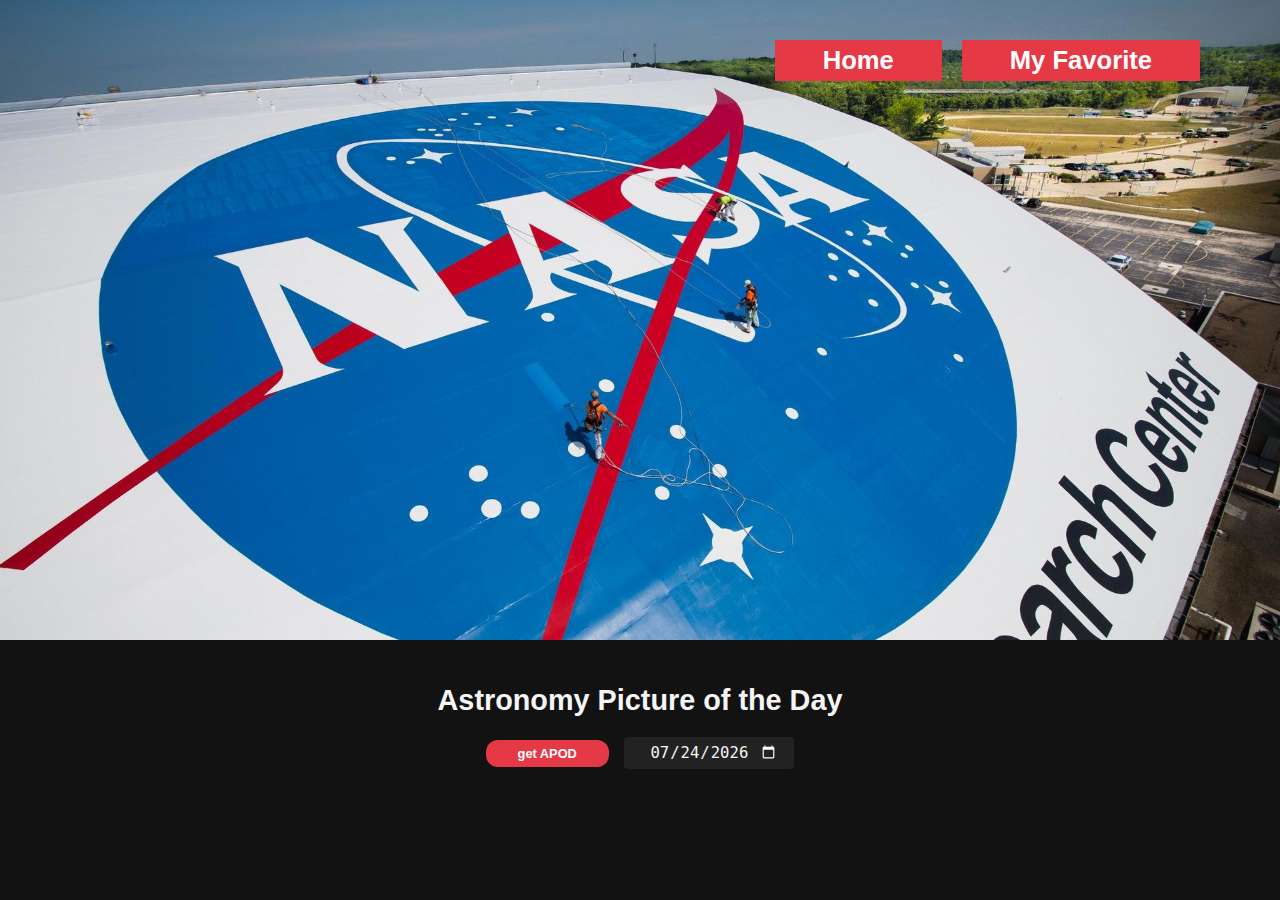
<file: index.html>
<!DOCTYPE html>
<html lang="en">
<head>
    <meta charset="UTF-8">
    <meta name="viewport" content="width=, initial-scale=1.0">
    <title>APOD</title>
    <link rel="stylesheet" href="style.css">
</head>
<body>
    <header>
        <img src="/images/APOD-home-image.jpg" alt="APOD-home-image" class="homepage-image">
            <div class="hamburger-menu" onclick="toggleDropdown()">
                ☰
            </div>
            <nav id="dropdown-menu">
                <button class="nav-btn">Home</button>
                <button class="nav-btn" onclick="location.href='gallery.html'">My Favorite</button>
            </nav>
    </header>

    <main>
        <section class="content">
            <h1>Astronomy Picture of the Day</h1>
            <div class="date-container">
                <span class="apod-label">get APOD</span>
                <input type="date" id="apod-date" class="apod-date" value="yyyy-mm-dd">
            </div>
        </section>
    </main>
    
    <script src="main.js"></script>
</body>
</html>
</file>
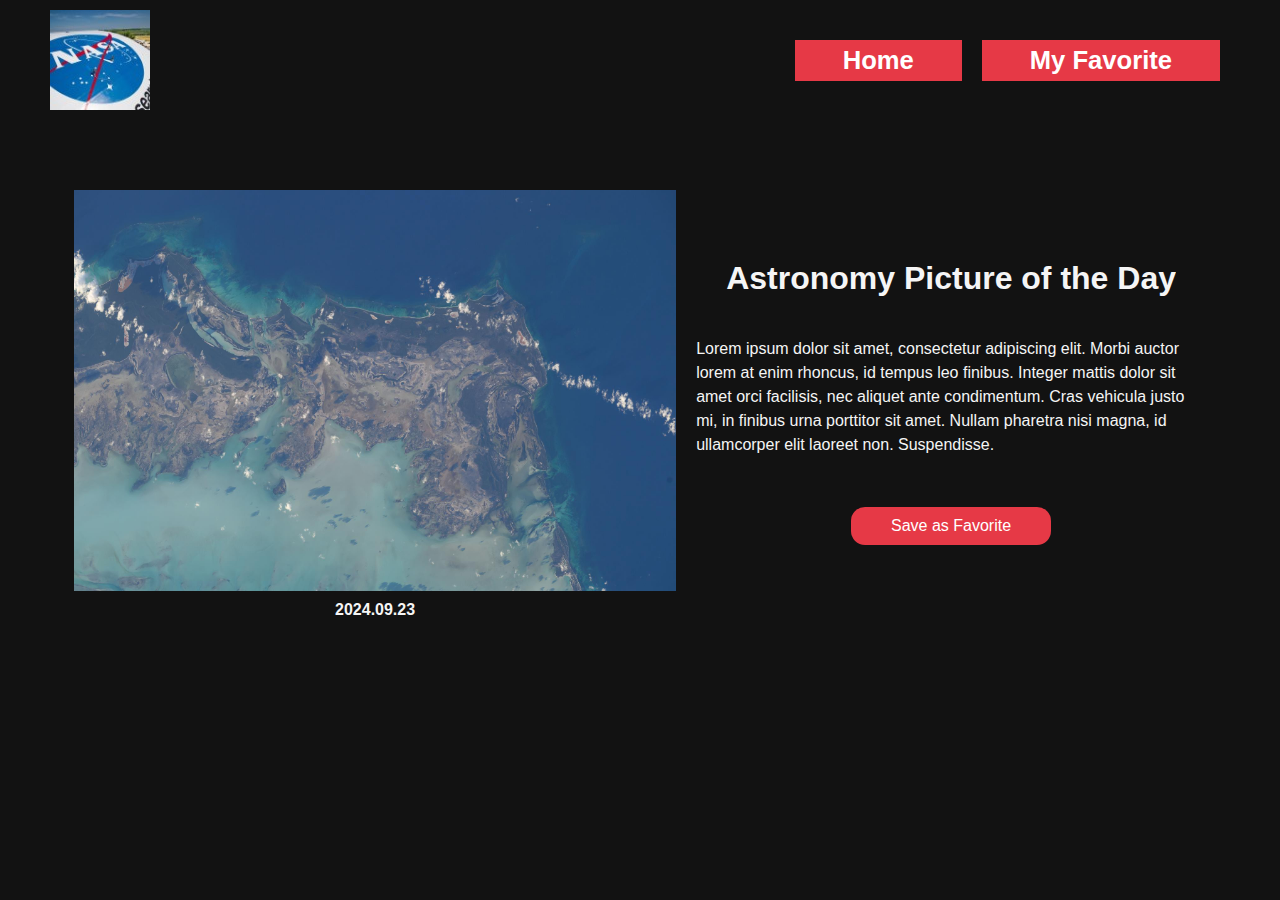
<file: apod.html>
<!DOCTYPE html>
<html lang="en">
<head>
    <meta charset="UTF-8">
    <meta name="viewport" content="width=device-width, initial-scale=1.0">
    <title>APOD</title>
    <link rel="stylesheet" href="apod.css">
</head>
<body>
    <header>
        <img src="/images/logo.jpg" alt="logo" class="logo-image">
        
        <!-- Hamburger menu icon for mobile -->
        <div class="hamburger-menu" onclick="toggleDropdown()">
            ☰
        </div>

        <!-- Navigation menu (dropdown for mobile) -->
        <nav id="dropdown-menu">
            <button class="nav-btn">Home</button>
            <button class="nav-btn" onclick="location.href='gallery.html'">My Favorite</button>
        </nav>
    </header>

    <main>
        <section class="content">
            <div class="apod-image">
                <img src="/images/Astronomy-Picture-of-the-Day.jpg" alt="APOD Image" class="apod-main-image" id="apodImage">
                <p class="apod-date">2024.09.23</p>
            </div>
            <div class="apod-details">                
                <h1>Astronomy Picture of the Day</h1>
                <p class="apod-description">
                    Lorem ipsum dolor sit amet, consectetur adipiscing elit. Morbi auctor lorem at enim rhoncus, id tempus leo finibus. Integer mattis dolor sit amet orci facilisis, nec aliquet ante condimentum. Cras vehicula justo mi, in finibus urna porttitor sit amet. Nullam pharetra nisi magna, id ullamcorper elit laoreet non. Suspendisse.
                </p>
                <button class="save-btn">Save as Favorite</button>
            </div>
        </section>

        <!-- Modal for High Definition Image -->
        <div id="imageModal" class="modal">
            <span class="close">&times;</span>
            <img class="modal-content" id="hdImage">
            <div id="caption"></div>
        </div>
    </main>

    <script src="main.js"></script>
</body>
</html>
</file>
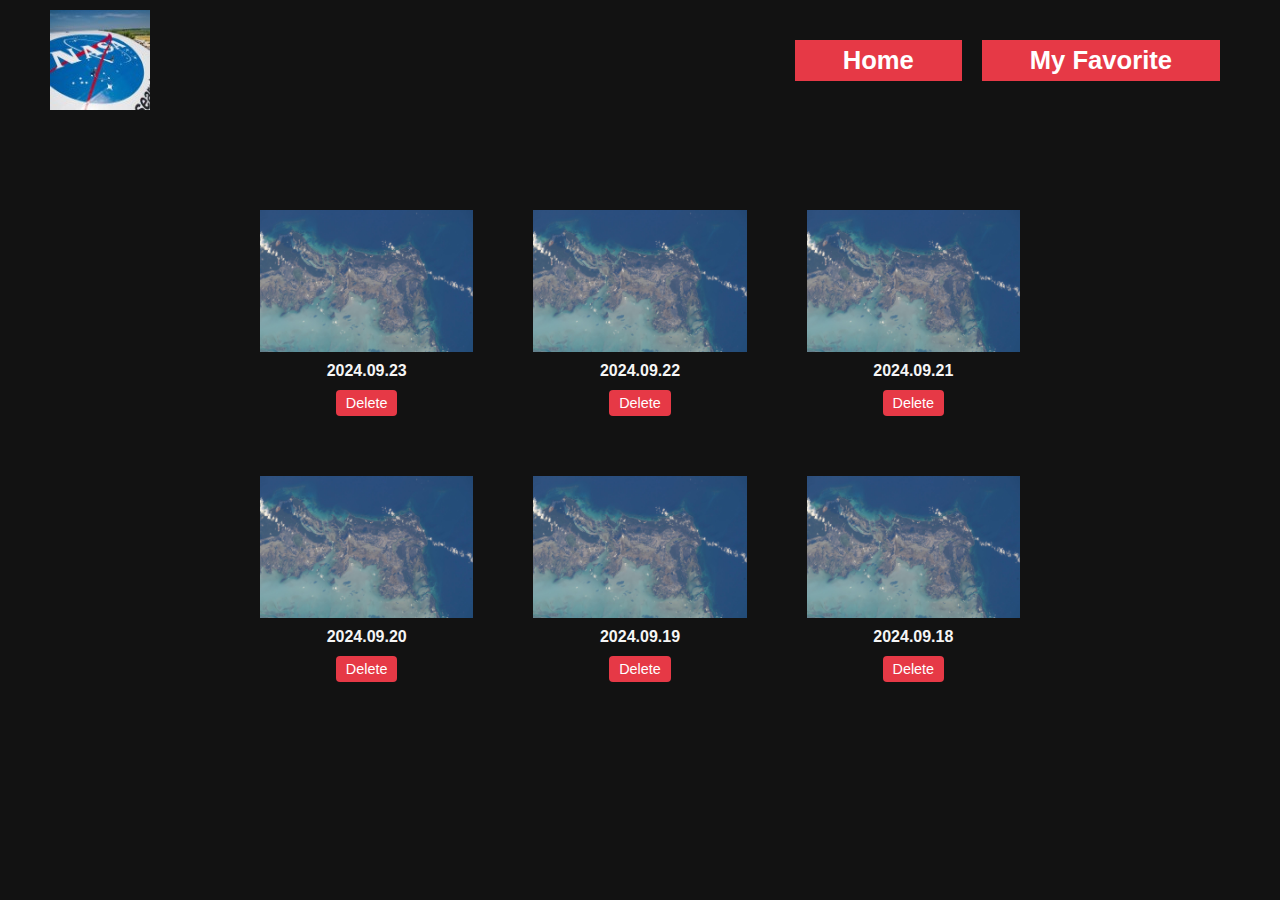
<file: gallery.html>
<!DOCTYPE html>
<html lang="en">
<head>
    <meta charset="UTF-8">
    <meta name="viewport" content="width=device-width, initial-scale=1.0">
    <title>APOD Favorite Gallery</title>
    <link rel="stylesheet" href="style.css">
    <link rel="stylesheet" href="gallery.css">
</head>
<body>
    <header>
        <div class="logo-container">
            <img src="/images/logo.jpg" alt="logo" class="logo-image">
        </div>
        
        <!-- Hamburger menu icon for mobile -->
        <div class="hamburger-menu" onclick="toggleDropdown()">
            ☰
        </div>

        <!-- Navigation menu (dropdown for mobile) -->
        <nav id="dropdown-menu">
            <button class="nav-btn">Home</button>
            <button class="nav-btn">My Favorite</button>
        </nav>
    </header>

    <main>
        <section class="gallery">
            <div class="gallery-item">
                <img src="/images/Astronomy-Picture-of-the-Day.jpg" alt="APOD 2024.09.23" class="gallery-image">
                <p class="gallery-date">2024.09.23</p>
                <button class="delete-btn">Delete</button>
            </div>
            <div class="gallery-item">
                <img src="/images/Astronomy-Picture-of-the-Day.jpg" alt="APOD 2024.09.22" class="gallery-image">
                <p class="gallery-date">2024.09.22</p>
                <button class="delete-btn">Delete</button>
            </div>
            <div class="gallery-item">
                <img src="/images/Astronomy-Picture-of-the-Day.jpg" alt="APOD 2024.09.21" class="gallery-image">
                <p class="gallery-date">2024.09.21</p>
                <button class="delete-btn">Delete</button>
            </div>
            <div class="gallery-item">
                <img src="/images/Astronomy-Picture-of-the-Day.jpg" alt="APOD 2024.09.20" class="gallery-image">
                <p class="gallery-date">2024.09.20</p>
                <button class="delete-btn">Delete</button>
            </div>
            <div class="gallery-item">
                <img src="/images/Astronomy-Picture-of-the-Day.jpg" alt="APOD 2024.09.19" class="gallery-image">
                <p class="gallery-date">2024.09.19</p>
                <button class="delete-btn">Delete</button>
            </div>
            <div class="gallery-item">
                <img src="/images/Astronomy-Picture-of-the-Day.jpg" alt="APOD 2024.09.18" class="gallery-image">
                <p class="gallery-date">2024.09.18</p>
                <button class="delete-btn">Delete</button>
            </div>
        </section>
    </main>

    <script src="main.js"></script>
</body>
</html>
</file>
<file: style.css>
/* General Reset */
* {
    margin: 0;
    padding: 0;
    box-sizing: border-box;
}

/* Body Styling */
body {
    font-family: Arial, sans-serif;
    background-color: #121212;
    color: #f5f5f5;
    display: flex;
    flex-direction: column;
    align-items: center;
}

/* Header styling */
header {
    width: 100%;
    position: relative;
    text-align: center;
}

.homepage-image {
    width: 100%;
    height: auto;
    max-height: 640px; 
    object-fit: cover; 
}

nav {
    position: absolute;
    top: 40px;
    right: 80px;
    display: flex;
    gap: 20px;
}

.nav-btn {
    background-color: #e63946;
    color: #fff;
    border: none;
    padding: 6px 48px;
    cursor: pointer;
    font-size: 1.6em;
    font-weight: bold;
}

.nav-btn.active {
    text-decoration: underline;
}

/* Hamburger menu icon (visible only on mobile) */
.hamburger-menu {
    display:none;
    font-size: 2em;
    cursor: pointer;
    color: #fff;
    position: absolute;
    top: 20px;
    right: 20px;
}

/* Main content */
main {
    max-width: 800px;
    width: 90%;
    margin-top: 20px;
}

.content {
    border-radius: 8px;
    padding: 20px;
    text-align: center;
}

h1 {
    margin-bottom: 10px;
    font-size: 1.8em;
}

.date-container {
    display: flex;
    align-items: center;
    justify-content: center;
    gap: 15px;
    padding: 10px;
}

.apod-label {
    background-color: #e63946;
    color: white;
    padding: 6px 32px;
    border-radius: 12px;
    font-size: 0.8em;
    font-weight: bold;
}

.apod-date {
    font-size: 1.2em;
    padding: 6px 16px;
    border: 1px;
    border-radius: 4px;
    background-color: #222;
    color: #f5f5f5;
    cursor: pointer;
    text-align: center;
}

.apod-date::-webkit-calendar-picker-indicator {
    filter: invert(1); /* Makes the calendar icon visible on dark backgrounds */
}

/* Responsive styling */
@media (max-width: 480px) {
    /* Hide default nav buttons */
    .nav-btn {        
        display: none;
    }

    /* Show hamburger icon */
    .hamburger-menu {
        display: block;
    }

    /* Show dropdown menu when active */
    #dropdown-menu.show .nav-btn {
        display: block;
        width: 100%;
        margin: 5px 0;
        padding: 10px;
        background-color: #333;
        text-align: center;
        font-size: 1em;
        font-weight: normal;
    }

    #dropdown-menu .nav-btn:hover {
        background-color: #d12b3b;
    }

    h1 {
        font-size: 1.4em;
    }

    .apod-date {
            font-size: 0.8em;
            order: -1;
    }

    .date-container {
        flex-direction: column;
        gap: 30px;
    }
}
</file>
<file: apod.css>
/* General Reset */
* {
    margin: 0;
    padding: 0;
    box-sizing: border-box;
}

/* Body Styling */
body {
    font-family: Arial, sans-serif;
    background-color: #121212;
    color: #f5f5f5;
    display: flex;
    flex-direction: column;
    align-items: center;
}

/* Header Styling */
header {
    width: 100%;
    display: flex;
    align-items: center;
    justify-content: space-between;
    padding: 10px 20px;
    position: relative;
}

.logo-image {
    max-width: 100px; 
    height: auto;
    margin-left: 30px;
}

/* Hamburger Menu Icon (visible only on mobile) */
.hamburger-menu {
    display: none;
    font-size: 2em;
    cursor: pointer;
    color: #fff;
    position: absolute;
    top: 20px;
    right: 20px;
}

/* Navigation Menu */
nav {
    position: absolute;
    top: 40px;
    right: 60px;
    display: flex;
    gap: 20px;
}

.nav-btn {
    background-color: #e63946;
    color: #fff;
    border: none;
    padding: 6px 48px;
    cursor: pointer;
    font-size: 1.6em;
    font-weight: bold;
}

/* Main Content */
main {
    max-width: 1200px;
    width: 90%;
    margin-top: 60px;

}

.content {
    display: grid;
    grid-template-columns: 2fr 1fr;
    flex-wrap: wrap;
    gap: 20px;
    padding: 10px;
    align-items: start;
}

.apod-image {
    display: flex;
    flex-direction: column;
    align-items: start;
    gap: 10px;
}

.apod-main-image {
    width: 100%;
    max-width: 700px;
    height: auto;
}

.apod-details {
    display: flex;
    flex-direction: column;
    gap: 10px;
    margin-top: 40px;
}

.apod-date {
    font-size: 1em;
    font-weight: bold;
    align-self: center;
}

h1 {
    align-self: center;
    margin: 30px;
    white-space: nowrap; 
    overflow: hidden; 
    text-overflow: ellipsis; 
}

.apod-description {
    font-size: 1em;
    line-height: 1.5em;
}

.save-btn {
    align-self: center;
    padding: 10px 40px;
    background-color: #e63946;
    color: #fff;
    border: none;
    font-size: 1em;
    border-radius: 14px;
    cursor: pointer;
    margin: 40px;
}

.save-btn:hover {
    background-color: #d12b3b;
}

/* Modal Styling */
.modal {
    display: none; /* Hidden by default */
    position: fixed; /* Stay in place */
    z-index: 1000; /* Sit on top */
    padding-top: 100px; /* Location of the modal */
    left: 0;
    top: 0;
    width: 100%; /* Full width */
    height: 100%; /* Full height */
    overflow: auto; /* Enable scroll if needed */
    background-color: rgba(0, 0, 0, 0.9); /* Black with opacity */
}

.modal-content {
    margin: auto;
    display: block;
    max-width: 90%;
    max-height: 80%;
    border-radius: 8px;
}

.close {
    position: absolute;
    top: 50px;
    right: 35px;
    color: #fff;
    font-size: 40px;
    font-weight: bold;
    cursor: pointer;
}

.close:hover,
.close:focus {
    color: #bbb;
    text-decoration: none;
    cursor: pointer;
}

/* Responsive Styling */
@media (max-width: 768px) {
    nav {
        position: absolute;
        top: 40px; /* Adjust position to be closer to the top */
        right: 30px; /* Align with right side of the screen */
        flex-direction: row;
        }

    /* Stack content in a single column on smaller screens */
    .content {
        display: flex;
        flex-direction: column;
        align-items: center;
    }

    .apod-image, .apod-details {
        width: 100%;
    }

    .apod-details {
        text-align: center;
    }

    .save-btn {
        align-self: center;
    }
}

@media (max-width: 480px) {
    /* Hide default nav buttons */
    .nav-btn {        
        display: none;
    }

    /* Show hamburger icon */
    .hamburger-menu {
        display: block;
    }

    /* Show dropdown menu when active */
    #dropdown-menu.show .nav-btn {
        display: block;
        width: 100%;
        margin: 5px 0;
        padding: 10px;
        background-color: #333;
        text-align: center;
        font-size: 1em;
        font-weight: normal;
    }

    #dropdown-menu .nav-btn:hover {
        background-color: #d12b3b;
    }

    .content {
        flex-direction: column;
        align-items: center;
    }

    .apod-main-image {
        max-width: 100%;
    }

    .apod-details {
        text-align: center;
        align-items: center;
    }

    .save-btn {
        align-self: center;
    }
}
</file>
<file: gallery.css>
/* General Reset */
* {
    margin: 0;
    padding: 0;
    box-sizing: border-box;
}

/* Body Styling */
body {
    font-family: Arial, sans-serif;
    background-color: #121212;
    color: #f5f5f5;
    display: flex;
    flex-direction: column;
    align-items: center;
}

main {
    width: 100%;
    display: flex;
    justify-content: center;
}

/* Header Styling */
header {
    width: 100%;
    display: flex;
    align-items: center;
    justify-content: space-between;
    padding: 10px 20px;
    position: relative;
}

.logo-container {
    display: flex;
    align-items: center;
}

.logo-image {
    max-width: 150px;
    height: auto;
}

/* Hamburger Menu Icon (visible only on mobile) */
.hamburger-menu {
    display: none;
    font-size: 2em;
    cursor: pointer;
    color: #fff;
}

/* Navigation Menu */
nav {
    position: absolute;
    top: 40px;
    right: 60px;
    display: flex;
    gap: 20px;
}

.nav-btn {
    background-color: #e63946;
    color: #fff;
    border: none;
    padding: 6px 48px;
    cursor: pointer;
    font-size: 1.6em;
    font-weight: bold;
}

.nav-btn.active {
    text-decoration: underline;
}

.logo-image {
    max-width: 100px; 
    height: auto;
    margin-left: 30px;
}

/* Gallery Section */
.gallery {
    display: grid;
    grid-template-columns: repeat(3, 1fr);
    gap: 20px;
    width: 100%;
    max-width: 1400px;
    margin: 50px auto;
}

.gallery-item {
    display: flex;
    flex-direction: column;
    align-items: center;
    padding: 20px;
    text-align: center;
}

.gallery-image {
    width: 100%;
    max-width: 400px;
    height: auto;
}

.gallery-date {
    margin-top: 10px;
    font-size: 1em;
    font-weight: bold;
}

.delete-btn {
    margin-top: 10px;
    padding: 5px 10px;
    background-color: #e63946;
    color: #fff;
    border: none;
    border-radius: 4px;
    cursor: pointer;
    font-size: 0.9em;
}

.delete-btn:hover {
    background-color: #d12b3b;
}

/* Responsive Styling */
@media (max-width: 768px) {
    nav {
        position: absolute;
        top: 10px;
        right: 20px;
        flex-direction: row;
    }

    .hamburger-menu {
        display: block;
    }

    .gallery {
        grid-template-columns: repeat(2, 1fr);
        gap: 15px;
    }
}

@media (max-width: 480px) {
    .gallery {
        grid-template-columns: 1fr;
        gap: 10px;
    }

    nav {
        position: static;
        justify-content: center;
        width: 100%;
        margin-top: 10px;
    }

    .nav-btn {
        padding: 8px 16px;
        width: 45%;
        max-width: 150px;
        margin: 5px auto;
    }
}
</file>
